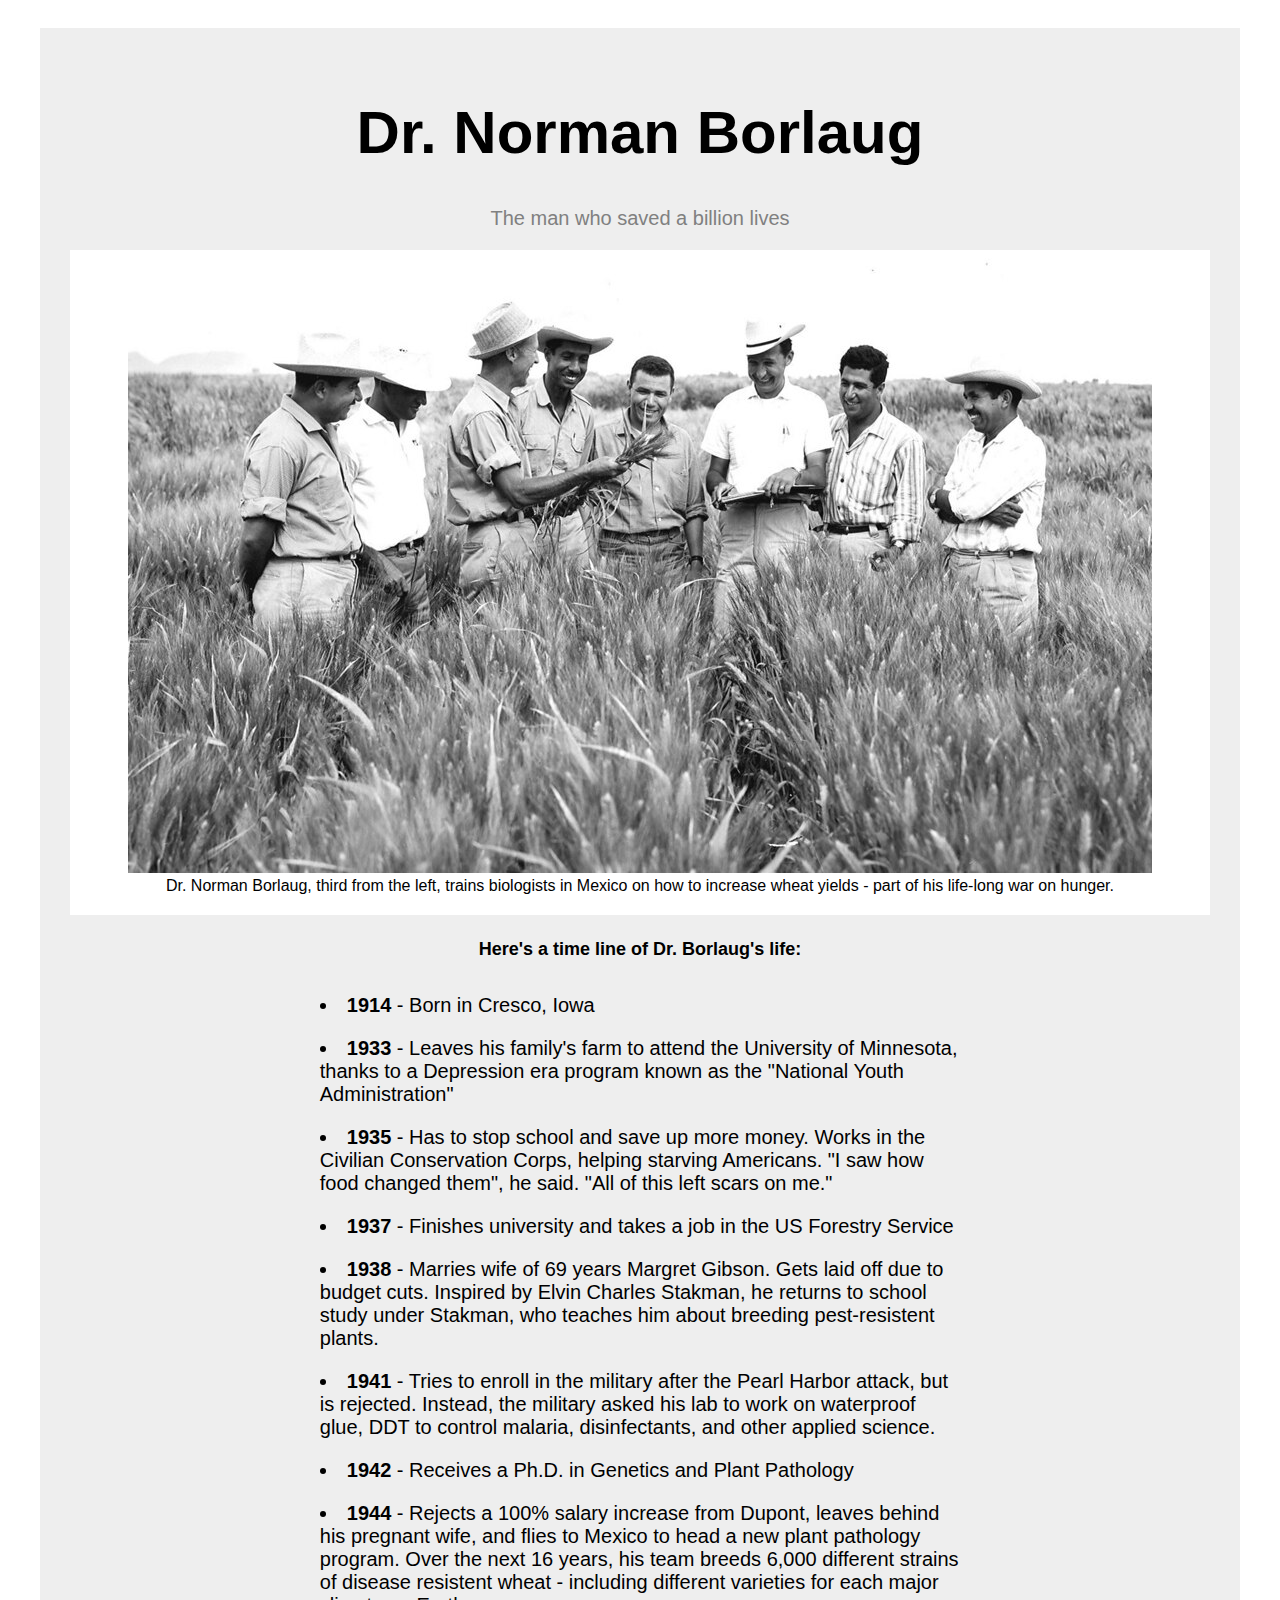
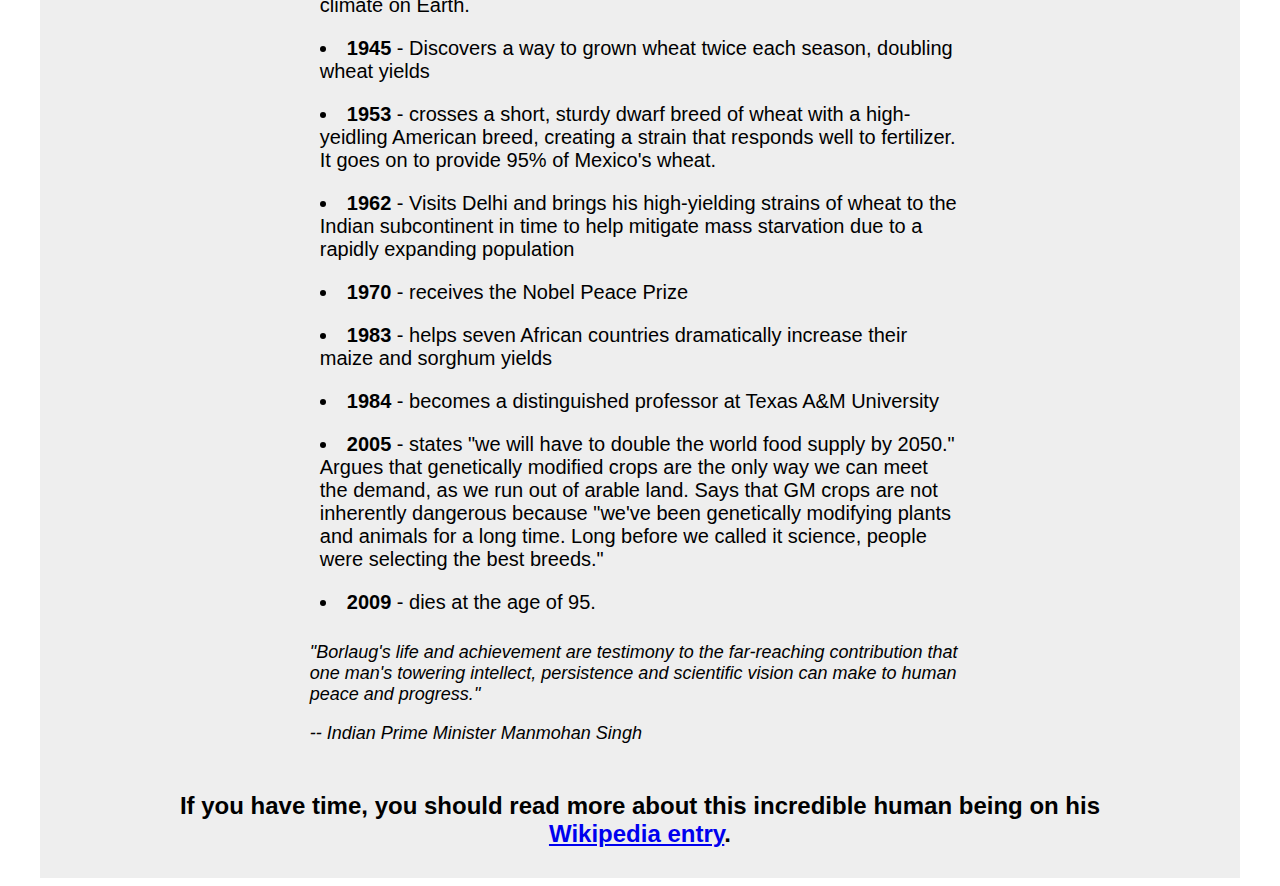
<file: res1/index.html>
<!DOCTYPE html>
<html lang="en">

<head>
    <meta charset="UTF-8">
    <meta name="viewport" content="width=device-width, initial-scale=1.0">
    <link rel="stylesheet" href="style.css">
    <title>Tribute Page</title>

</head>

<body>

    <div id="main">
        <div id="title">
            <h1>Dr. Norman Borlaug</h1>
            <p style="color: grey;">The man who saved a billion lives</p>

        </div>
        <div id="img-div">
            <img style="text-align: center;" src="borlaug.jpg" alt="The man who saved a billion lives" id="image">

            <p id="img-caption">
                Dr. Norman Borlaug, third from the left, trains biologists in Mexico on how to increase wheat yields -
                part of his life-long war on hunger.
            </p>
        </div>

        <div id="tribute-info">

            <h4 class="heading">Here's a time line of Dr. Borlaug's life:</h4>

            <ul>
                <li><strong>1914</strong> - Born in Cresco, Iowa</li>
                <li><strong>1933</strong> - Leaves his family's farm to attend the University of Minnesota, thanks to a
                    Depression era
                    program known as the "National Youth Administration"</li>
                <li><strong>1935</strong> - Has to stop school and save up more money. Works in the Civilian
                    Conservation Corps, helping
                    starving Americans. "I saw how food changed them", he said. "All of this left scars on me."</li>
                <li><strong>1937</strong> - Finishes university and takes a job in the US Forestry Service</li>
                <li><strong>1938</strong> - Marries wife of 69 years Margret Gibson. Gets laid off due to budget cuts.
                    Inspired by Elvin
                    Charles Stakman, he returns to school study under Stakman, who teaches him about breeding
                    pest-resistent plants.</li>
                <li><strong>1941</strong> - Tries to enroll in the military after the Pearl Harbor attack, but is
                    rejected. Instead, the
                    military asked his lab to work on waterproof glue, DDT to control malaria, disinfectants, and other
                    applied science.</li>
                <li><strong>1942</strong> - Receives a Ph.D. in Genetics and Plant Pathology</li>
                <li><strong>1944</strong> - Rejects a 100% salary increase from Dupont, leaves behind his pregnant wife,
                    and flies to
                    Mexico to head a new plant pathology program. Over the next 16 years, his team breeds 6,000
                    different strains of disease resistent wheat - including different varieties for each major climate
                    on Earth.</li>
                <li><strong>1945</strong> - Discovers a way to grown wheat twice each season, doubling wheat yields</li>
                <li><strong>1953</strong> - crosses a short, sturdy dwarf breed of wheat with a high-yeidling American
                    breed, creating a
                    strain that responds well to fertilizer. It goes on to provide 95% of Mexico's wheat.</li>
                <li><strong>1962</strong> - Visits Delhi and brings his high-yielding strains of wheat to the Indian
                    subcontinent in time
                    to help mitigate mass starvation due to a rapidly expanding population</li>
                <li><strong>1970</strong> - receives the Nobel Peace Prize</li>
                <li><strong>1983</strong> - helps seven African countries dramatically increase their maize and sorghum
                    yields</li>
                <li><strong>1984</strong> - becomes a distinguished professor at Texas A&M University</li>
                <li><strong>2005</strong> - states "we will have to double the world food supply by 2050." Argues that
                    genetically
                    modified crops are the only way we can meet the demand, as we run out of arable land. Says that GM
                    crops are not inherently dangerous because "we've been genetically modifying plants and animals for
                    a long time. Long before we called it science, people were selecting the best breeds."</li>
                <li><strong>2009</strong> - dies at the age of 95.</li>
            </ul>

            <p style="font-style: italic;">"Borlaug's life and achievement are testimony to the far-reaching
                contribution that one man's towering
                intellect, persistence and scientific vision can make to human peace and progress."</p>

            <p style="font-style: italic;">-- Indian Prime Minister Manmohan Singh</p>

        </div>


        <div class="footer">

            <h2 style="text-align: center;">If you have time, you should read more about this incredible human being on his <a id="tribute-link" href="https://en.wikipedia.org/wiki/Norman_Borlaug" target="_blank">Wikipedia entry</a>.</h2>
        </div>

    </div>



    <script src="https://cdn.freecodecamp.org/testable-projects-fcc/v1/bundle.js"></script>

</body>

</html>
</file>
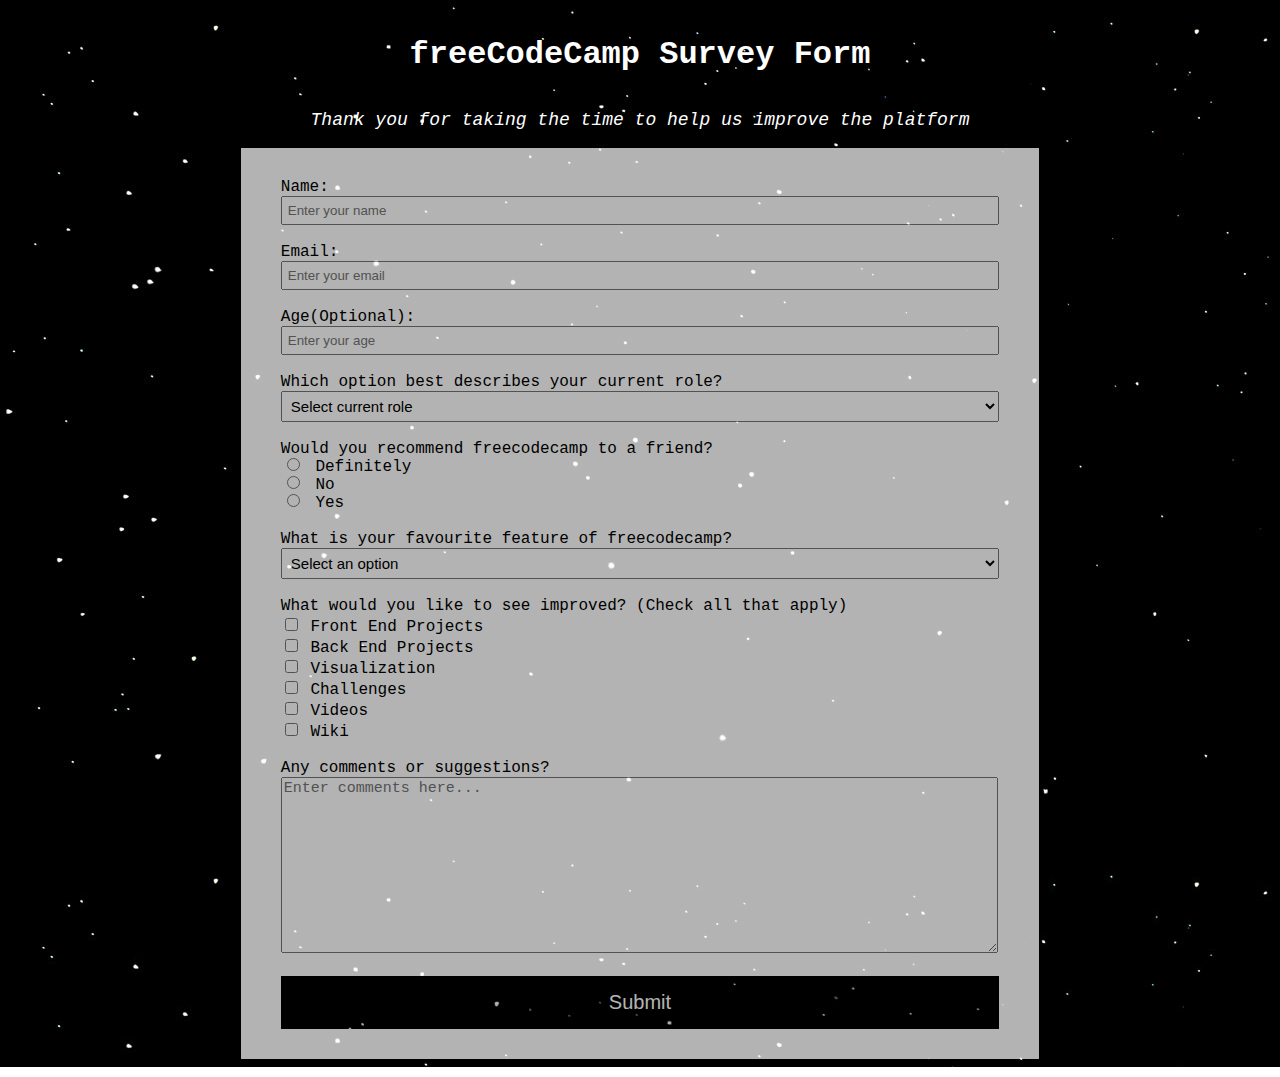
<file: res2/index.html>
<!DOCTYPE html>
<html lang="en">

<head>
    <meta charset="UTF-8">
    <link rel="stylesheet" href="style.css">
    <meta name="viewport" content="width=device-width, initial-scale=1.0">
    <title>Survey Form</title>
</head>

<body>
    <h1 id="title">freeCodeCamp Survey Form</h1>
    <p id="description"><i>Thank you for taking the time to help us improve the platform</i></p>


    <div id="form-container">
        <form id="survey-form">
            <label for="name" id="name-label">
                Name:
            </label>
            <br>

            <input type="text" name="name" class="text-input" id="name" placeholder="Enter your name" required>
            <br>
            <br>
            <label for="email" id="email-label">
                Email:
            </label>
            <br>

            <input type="email" name="email" class="text-input" id="email" placeholder="Enter your email" required>
            <br>
            <br>
            <label for="number" id="number-label">
                Age(Optional):
            </label>
            <br>
            <input type="number" name="age" min="10" max="99" id="number" class="text-input"
                placeholder="Enter your age">
            <br>
            <br>
            <label for="dropdown">
                Which option best describes your current role?
            </label>
            <select name="description" id="dropdown">
                <option value="" selected="selected" disabled>Select current role</option>
                <option value="student">Student</option>
                <option value="full-time">Full time developer</option>
                <option value="full-learner">Full time learner</option>
                <option value="not-say">Prefer not to say</option>
                <option value="other">Other</option>
            </select>
            <br>
            <br>
            <label for="radio">Would you recommend freecodecamp to a friend?</label>
            <br>
            <input type="radio" class="radio" name="answer" id="definitely" value="definitely">
            <label class="radio" for="definitely">Definitely</label>
            </label>
            <br>
            <input type="radio" class="radio" name="answer" id="no" value="no">
            <label class="radio" for="no">No</label>
            </label>
            <br>
            <input type="radio" class="radio" name="answer" id="yes" value="yes">
            <label class="radio" for="yes">Yes</label>
            </label>
            <br>
            <br>
            <label for="dropdown-2">
                What is your favourite feature of freecodecamp?
            </label>
            <select name="description" id="dropdown-2">
                <option value="" selected="selected" disabled>Select an option</option>
                <option value="challenges">Challenges</option>
                <option value="projects">Projects</option>
                <option value="community">Community</option>
                <option value="open-source">Open Source</option>
            </select>
            <br>
            <br>
            <label for="boxes">What would you like to see improved? (Check all that apply)</label>
            <br>
            <input type="checkbox" id="front-end" name="front-end" value="front-end">
            <label for="vehicle1">Front End Projects</label><br>
            <input type="checkbox" id="back-end" name="back-end" value="back-end">
            <label for="vehicle2">Back End Projects</label><br>
            <input type="checkbox" id="visualization" name="visualization" value="visualization">
            <label for="vehicle3">Visualization</label><br>
            <input type="checkbox" id="challenges" name="challenges" value="challenges">
            <label for="vehicle1">Challenges</label><br>
            <input type="checkbox" id="videos" name="videos" value="videos">
            <label for="vehicle2">Videos</label><br>
            <input type="checkbox" id="wiki" name="wiki" value="wiki">
            <label for="vehicle3">Wiki</label><br><br>
            <label for="comment">Any comments or suggestions?</label>
            <textarea name="comment" id="comment" cols="30" rows="10" placeholder="Enter comments here..."></textarea>
            <br>
            <br>
            <button id="submit" type="submit">Submit</button>

        </form>
    </div>


    <script src="https://cdn.freecodecamp.org/testable-projects-fcc/v1/bundle.js"></script>

</body>

</html>
</file>
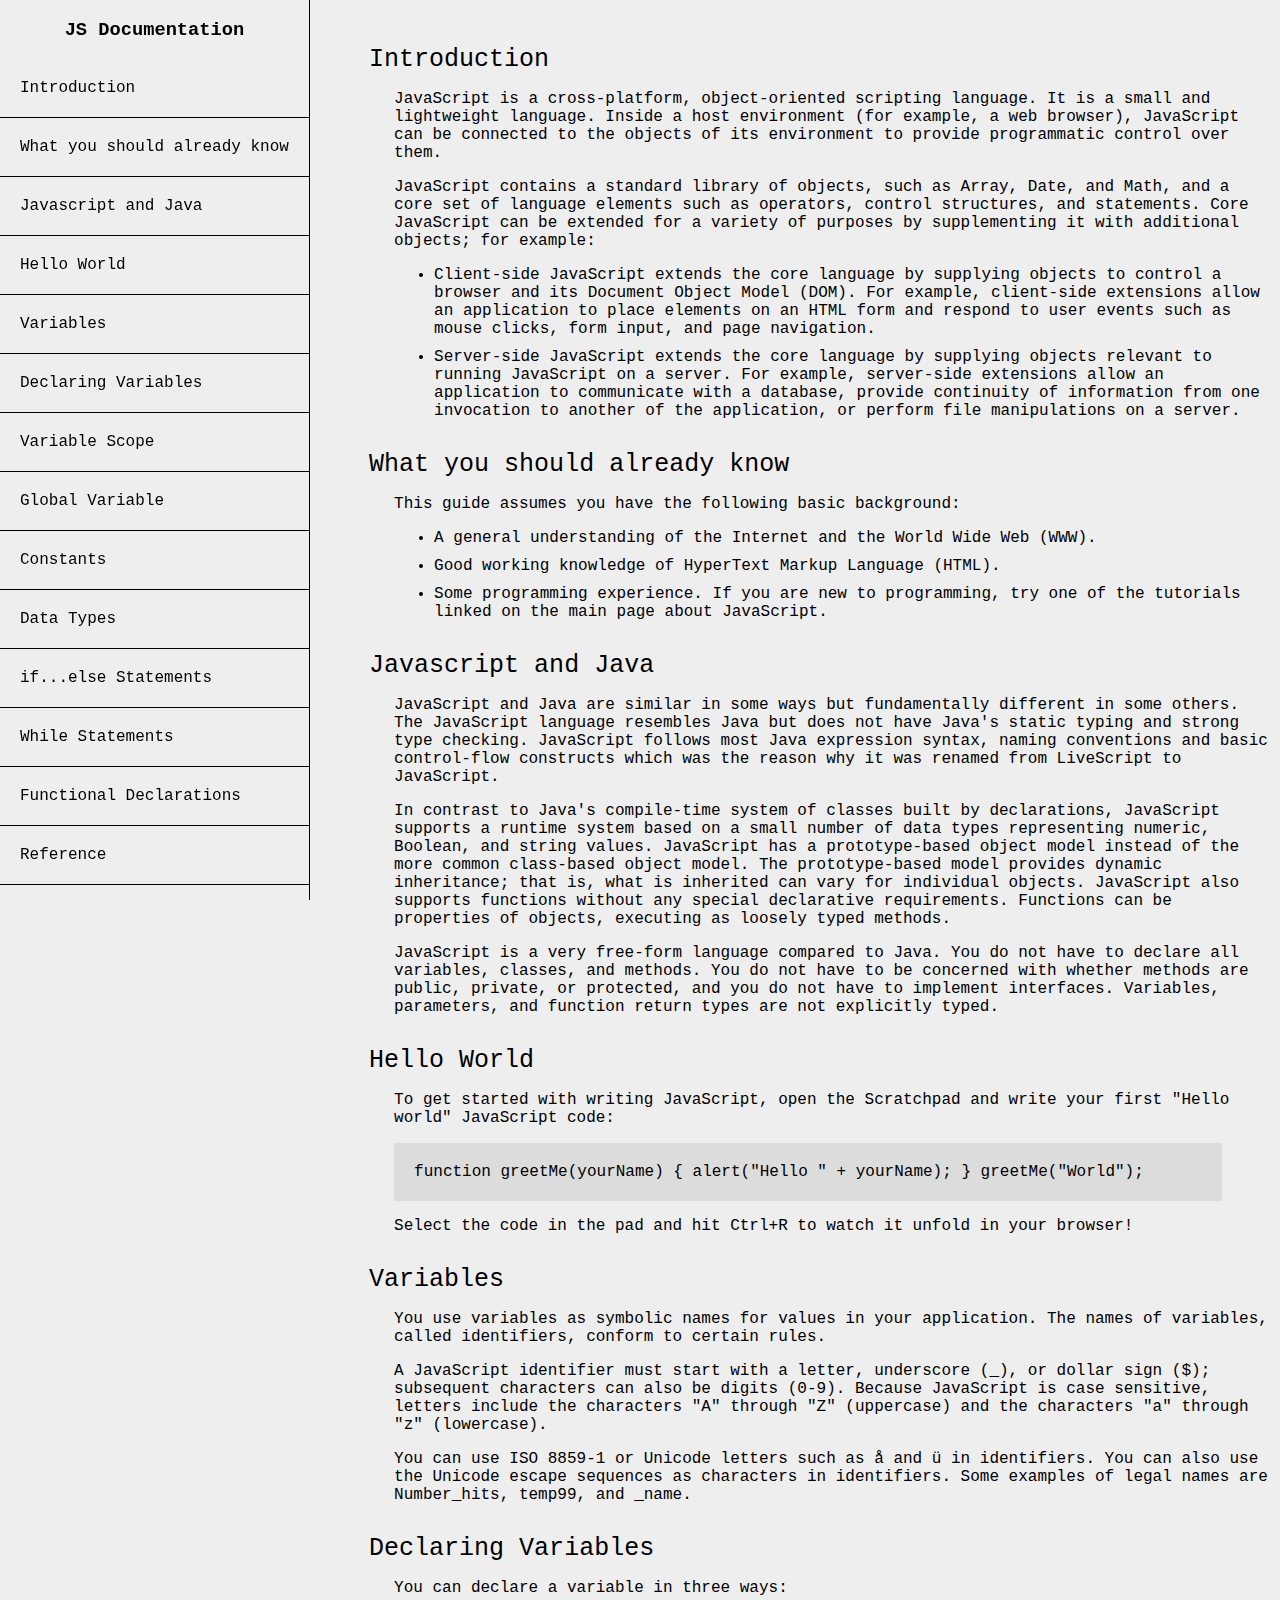
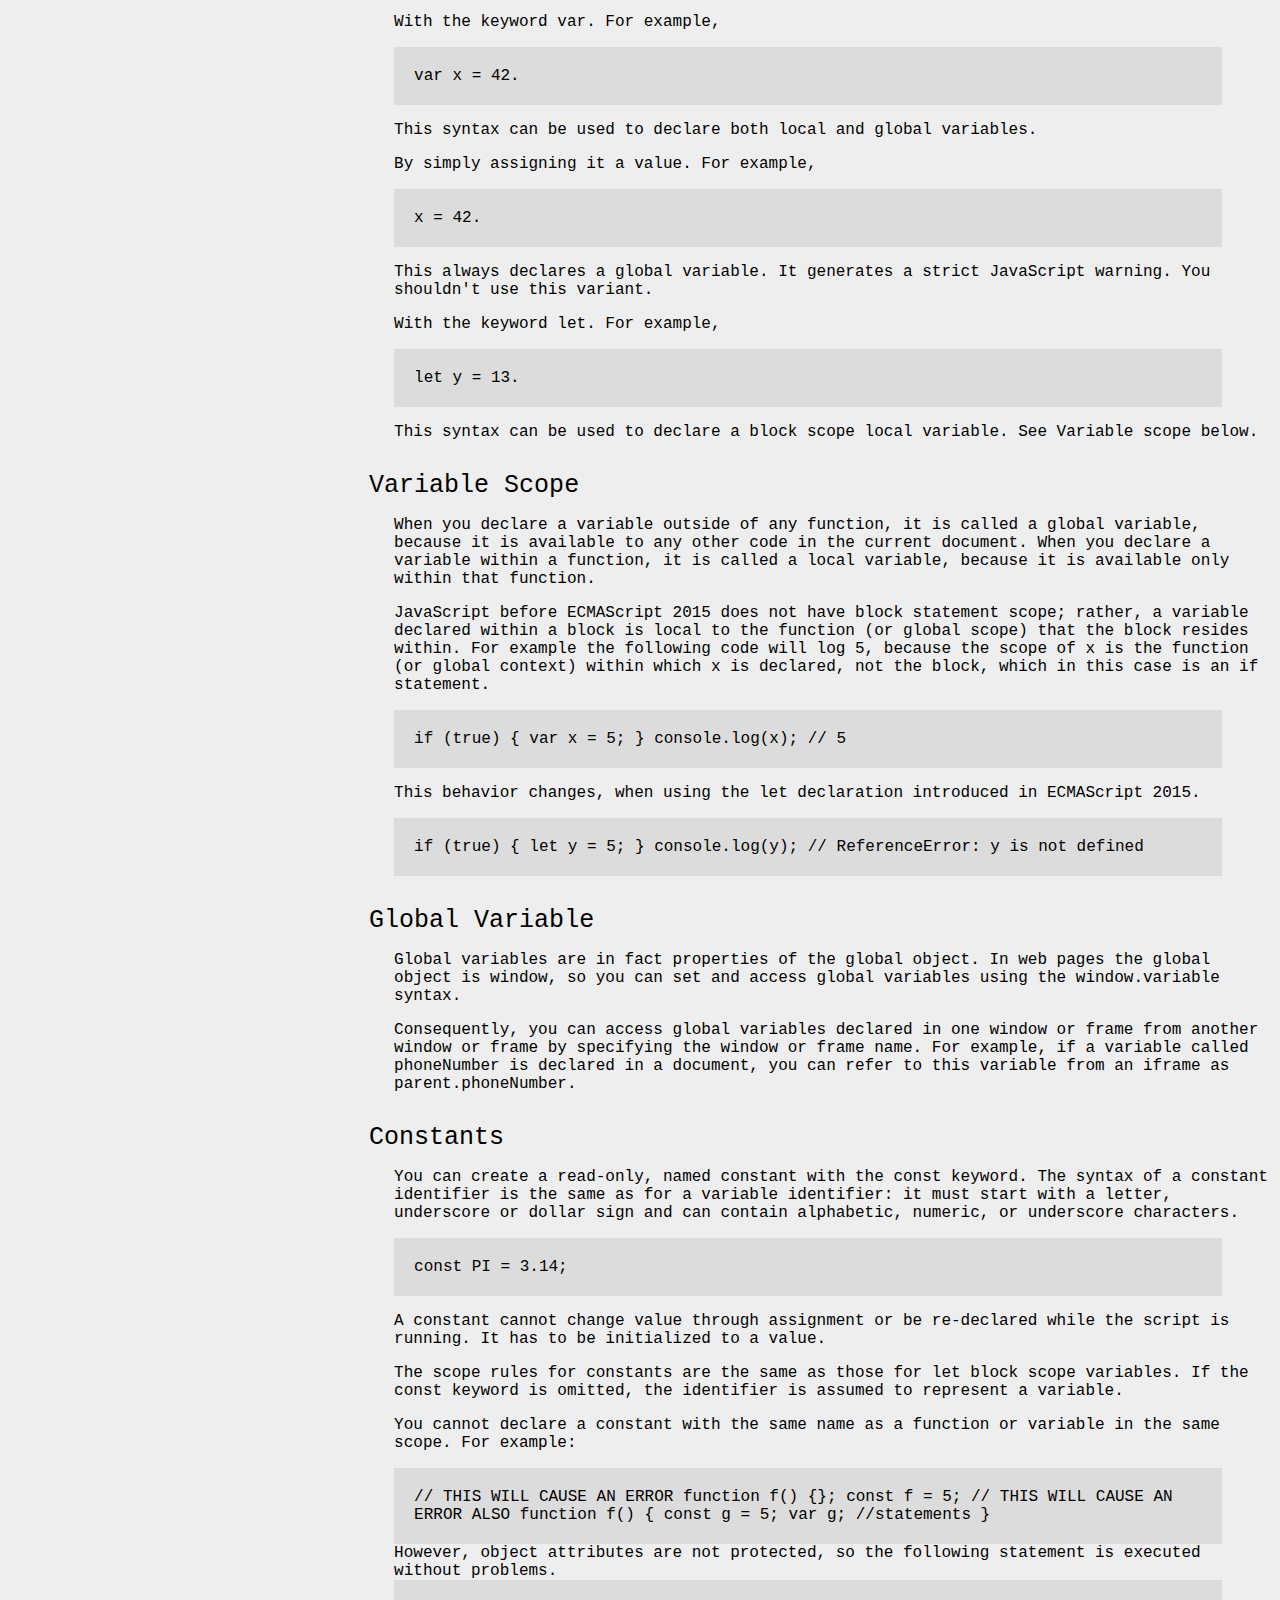
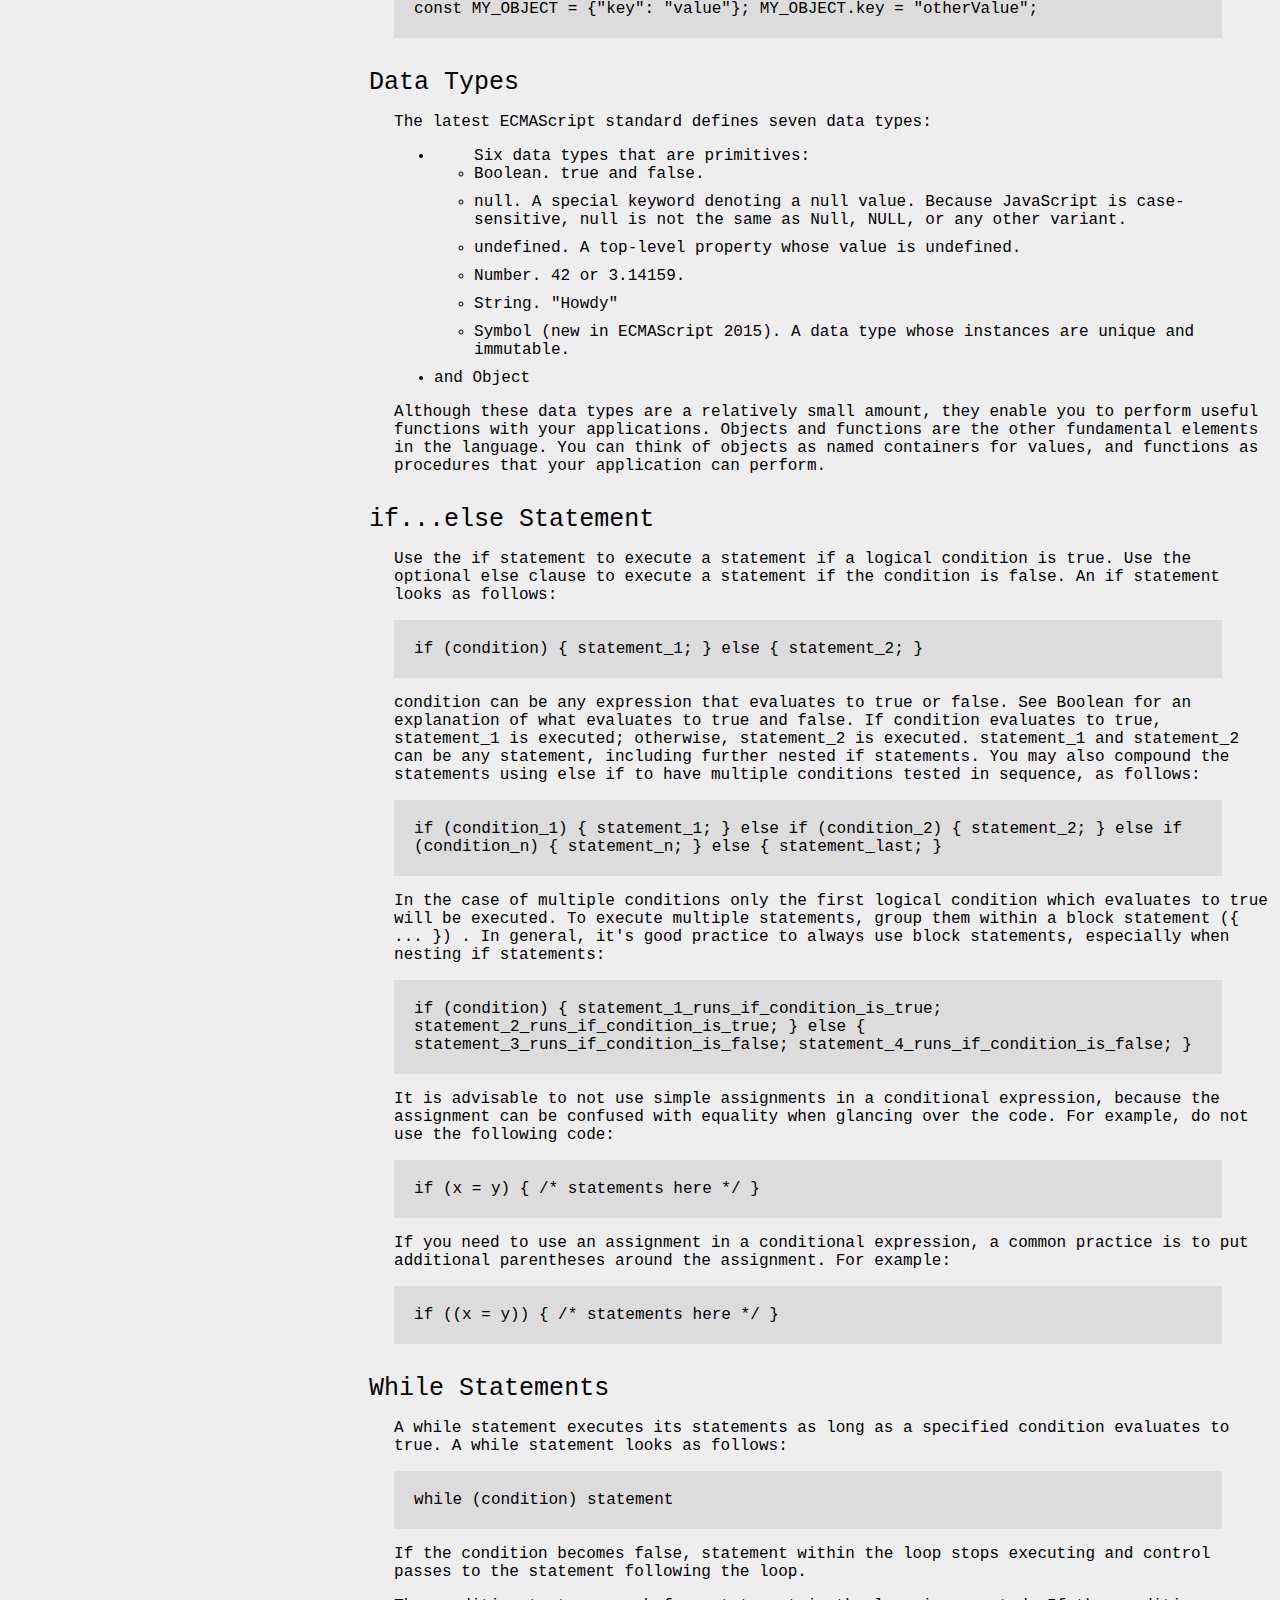
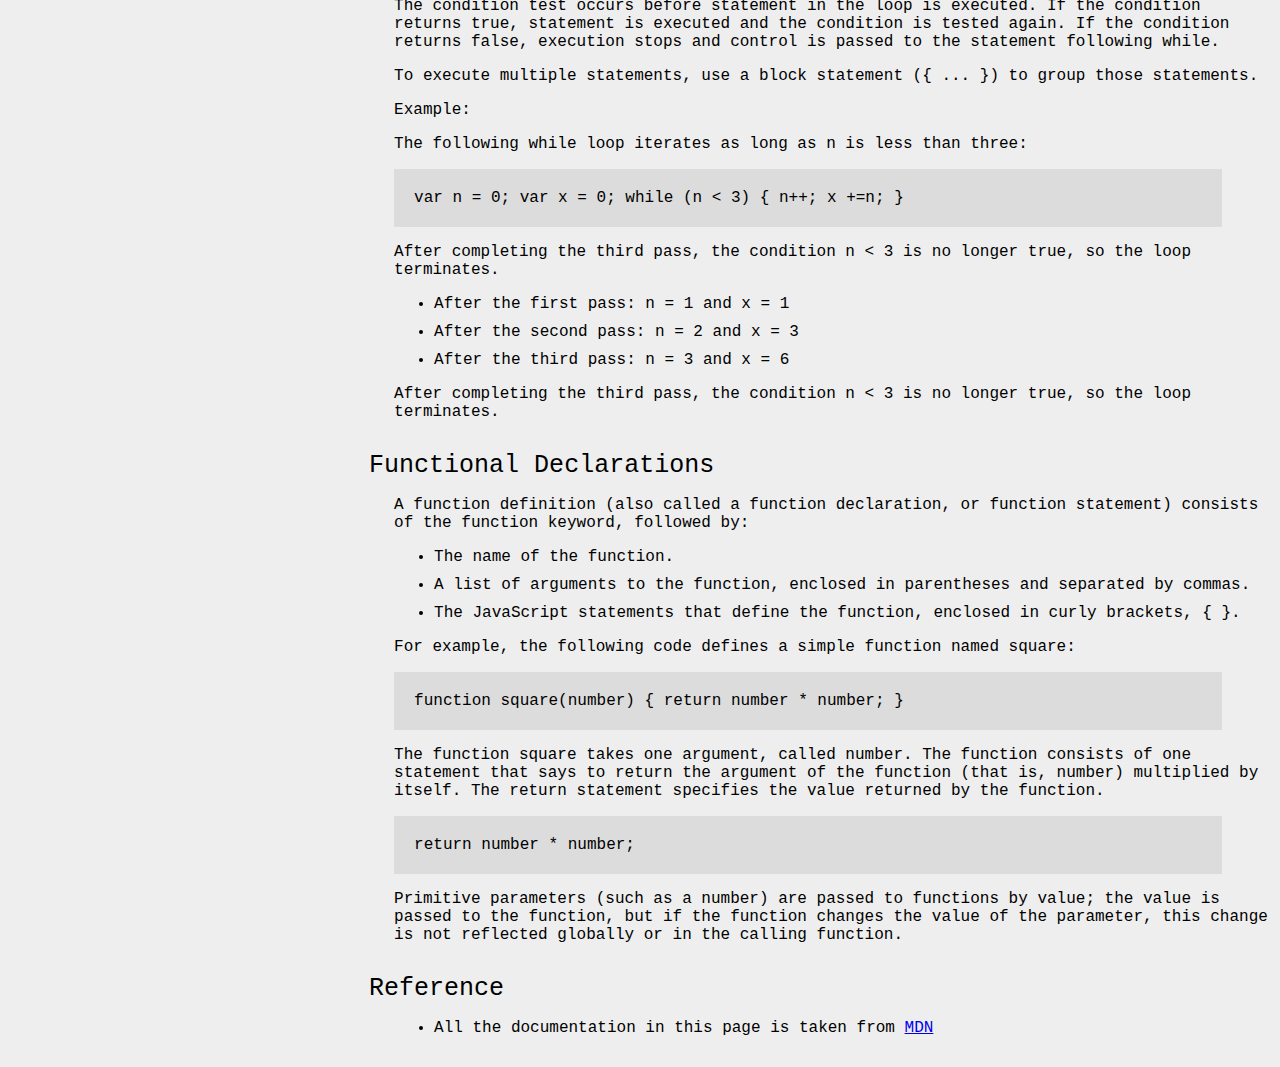
<file: res4/index.html>
<!DOCTYPE html>
<html lang="en">

<head>
    <meta charset="UTF-8">
    <meta name="viewport" content="width=device-width, initial-scale=1.0">
    <link rel="stylesheet" href="style.css">
    <title>Technical Documentation</title>
</head>

<body>
    <div id="container">

        <div id="left">
            <nav id="navbar">
                <h3>JS Documentation</h3>
                <ul style="list-style-type: none;">
                    <li class="nav-link"><a href="#Introduction">Introduction</a></li>
                    <li class="nav-link"><a href="#What_you_should_already_know">What you should already know</a></li>
                    <li class="nav-link"><a href="#Javascript_and_Java">Javascript and Java</a></li>
                    <li class="nav-link"><a href="#Hello_World">Hello World</a></li>
                    <li class="nav-link"><a href="#Variables">Variables</a></li>
                    <li class="nav-link"><a href="#Declaring_Variables">Declaring Variables</a></li>
                    <li class="nav-link"><a href="#Variable_Scope">Variable Scope</a></li>
                    <li class="nav-link"><a href="#Global_Variable">Global Variable</a></li>
                    <li class="nav-link"><a href="#Constants">Constants</a></li>
                    <li class="nav-link"><a href="#Data_Types">Data Types</a></li>
                    <li class="nav-link"><a href="#if...else_Statements">if...else Statements</a></li>
                    <li class="nav-link"><a href="#While_Statements">While Statements</a></li>
                    <li class="nav-link"><a href="#Functional_Declarations">Functional Declarations</a></li>
                    <li class="nav-link"><a href="#Reference">Reference</a></li>
                </ul>
            </nav>
        </div>
        <div id="right">
            <main id="main-doc">
                <section class="main-section" id="Introduction">
                    <header>Introduction</header>
                    <div class="section-body">
                        <p>JavaScript is a cross-platform, object-oriented scripting language. It is a small and
                            lightweight
                            language. Inside a host environment (for example, a web browser), JavaScript can be
                            connected to
                            the objects of its environment to provide programmatic control over them.</p>

                        <p>JavaScript contains a standard library of objects, such as Array, Date, and Math, and a core
                            set
                            of language elements such as operators, control structures, and statements. Core JavaScript
                            can
                            be extended for a variety of purposes by supplementing it with additional objects; for
                            example:
                        </p>
                        <ul>
                            <li>Client-side JavaScript extends the core language by supplying objects to control a
                                browser and its Document Object Model (DOM). For example, client-side extensions allow
                                an application to place elements on an HTML form and respond to user events such as
                                mouse clicks, form input, and page navigation.</li>
                            <li>Server-side JavaScript extends the core language by supplying objects relevant to
                                running JavaScript on a server. For example, server-side extensions allow an application
                                to communicate with a database, provide continuity of information from one invocation to
                                another of the application, or perform file manipulations on a server.</li>
                        </ul>
                    </div>


                </section>
                <section class="main-section" id="What_you_should_already_know">
                    <header>What you should already know</header>
                    <div class="section-body">
                        <p> This guide assumes you have the following basic background:</p>
                        <ul>
                            <li>A general understanding of the Internet and the World Wide Web (WWW).</li>
                            <li>Good working knowledge of HyperText Markup Language (HTML).</li>
                            <li>Some programming experience. If you are new to programming, try one of the tutorials
                                linked on the main page about JavaScript.</li>
                        </ul>
                    </div>
                </section>
                <section class="main-section" id="Javascript_and_Java">
                    <header>Javascript and Java</header>
                    <div class="section-body">
                        <p>JavaScript and Java are similar in some ways but fundamentally different in some others. The
                            JavaScript language resembles Java but does not have Java's static typing and strong type
                            checking. JavaScript follows most Java expression syntax, naming conventions and basic
                            control-flow constructs which was the reason why it was renamed from LiveScript to
                            JavaScript.</p>

                        <p>In contrast to Java's compile-time system of classes built by declarations, JavaScript
                            supports a runtime system based on a small number of data types representing numeric,
                            Boolean, and string values. JavaScript has a prototype-based object model instead of the
                            more common class-based object model. The prototype-based model provides dynamic
                            inheritance; that is, what is inherited can vary for individual objects. JavaScript also
                            supports functions without any special declarative requirements. Functions can be properties
                            of objects, executing as loosely typed methods.</p>

                        <p>JavaScript is a very free-form language compared to Java. You do not have to declare all
                            variables, classes, and methods. You do not have to be concerned with whether methods are
                            public, private, or protected, and you do not have to implement interfaces. Variables,
                            parameters, and function return types are not explicitly typed.</p>
                    </div>
                </section>
                <section class="main-section" id="Hello_World">
                    <header>Hello World</header>
                    <div class="section-body">
                        <p>To get started with writing JavaScript, open the Scratchpad and write your first "Hello
                            world" JavaScript code:</p>
                        <div class="code">function greetMe(yourName) { alert("Hello " + yourName); }
                            greetMe("World");</div>
                        <p>Select the code in the pad and hit Ctrl+R to watch it unfold in your browser!
                        </p>
                    </div>

                </section>
                <section class="main-section" id="Variables">
                    <header>Variables</header>
                    <div class="section-body">
                        <p>You use variables as symbolic names for values in your application. The names of variables,
                            called identifiers, conform to certain rules.</p>

                        <p>A JavaScript identifier must start with a letter, underscore (_), or dollar sign ($);
                            subsequent characters can also be digits (0-9). Because JavaScript is case sensitive,
                            letters include the characters "A" through "Z" (uppercase) and the characters "a" through
                            "z" (lowercase).</p>

                        <p>You can use ISO 8859-1 or Unicode letters such as å and ü in identifiers. You can also use
                            the Unicode escape sequences as characters in identifiers. Some examples of legal names are
                            Number_hits, temp99, and _name.</p>
                    </div>
                </section>
                <section class="main-section" id="Declaring_Variables">
                    <header>Declaring Variables</header>
                    <div class="section-body">
                        <p>You can declare a variable in three ways:</p>
                        <p>With the keyword var. For example,</p>
                        <div class="code">
                            var x = 42.
                        </div>
                        <p>This syntax can be used to declare both local and global variables.</p>

                        <p>By simply assigning it a value. For example,</p>
                        <div class="code">x = 42.</div>
                        <p>This always declares a global variable. It generates a strict JavaScript warning. You
                            shouldn't
                            use this variant.</p>

                        <p>With the keyword let. For example,</p>
                        <div class="code">let y = 13.</div>
                        <p>This syntax can be used to declare a block scope local variable. See Variable scope below.
                        </p>

                    </div>
                </section>
                <section class="main-section" id="Variable_Scope">
                    <header>Variable Scope</header>
                    <div class="section-body">
                        <p>When you declare a variable outside of any function, it is called a global variable, because
                            it is available to any other code in the current document. When you declare a variable
                            within a function, it is called a local variable, because it is available only within that
                            function.</p>

                        <p>JavaScript before ECMAScript 2015 does not have block statement scope; rather, a variable
                            declared within a block is local to the function (or global scope) that the block resides
                            within. For example the following code will log 5, because the scope of x is the function
                            (or global context) within which x is declared, not the block, which in this case is an if
                            statement.</p>

                        <div class="code">if (true) { var x = 5; } console.log(x); // 5</div>
                        <p> This behavior changes, when using the let declaration introduced in ECMAScript 2015.</p>

                        <div class="code">if (true) { let y = 5; } console.log(y); // ReferenceError: y is not
                            defined</div>
                    </div>
                </section>
                <section class="main-section" id="Global_Variable">
                    <header>Global Variable</header>
                    <div class="section-body">
                        <p>Global variables are in fact properties of the global object. In web pages the global object
                            is window, so you can set and access global variables using the window.variable syntax.</p>

                        <p>Consequently, you can access global variables declared in one window or frame from another
                            window or frame by specifying the window or frame name. For example, if a variable called
                            phoneNumber is declared in a document, you can refer to this variable from an iframe as
                            parent.phoneNumber.</p>
                    </div>

                </section>
                <section class="main-section" id="Constants">
                    <header>Constants</header>
                    <div class="section-body">
                        <p>You can create a read-only, named constant with the const keyword. The syntax of a constant
                            identifier is the same as for a variable identifier: it must start with a letter, underscore
                            or dollar sign and can contain alphabetic, numeric, or underscore characters.</p>

                        <div class="code">const PI = 3.14;</div>
                        <p>A constant cannot change value through assignment or be re-declared while the script is
                            running. It has to be initialized to a value.</p>

                        <p>The scope rules for constants are the same as those for let block scope variables. If the
                            const keyword is omitted, the identifier is assumed to represent a variable.</p>

                        <p>You cannot declare a constant with the same name as a function or variable in the same scope.
                            For example:</p>

                        <div class="code">// THIS WILL CAUSE AN ERROR function f() {}; const f = 5; // THIS WILL
                            CAUSE AN ERROR ALSO function f() { const g = 5; var g; //statements
                            }</div>
                        <div>However, object attributes are not protected, so the following statement is executed
                            without problems.</div>
                        <div class="code">const MY_OBJECT = {"key": "value"}; MY_OBJECT.key = "otherValue";</div>
                    </div>
                </section>
                <section class="main-section" id="Data_Types">
                    <header>Data Types</header>
                    <div class="section-body">
                        <p>The latest ECMAScript standard defines seven data types:</p>
                        <ul>
                            <li>
                                <ul>Six data types that are primitives:

                                    <li>Boolean. true and false.</li>
                                    <li>null. A special keyword denoting a null value. Because JavaScript is
                                        case-sensitive, null is not the same as Null, NULL, or any other variant.</li>
                                    <li>undefined. A top-level property whose value is undefined.</li>
                                    <li>Number. 42 or 3.14159.</li>
                                    <li>String. "Howdy"</li>
                                    <li>Symbol (new in ECMAScript 2015). A data type whose instances are unique and
                                        immutable.</li>
                                </ul>
                            </li>
                            <li>and Object</li>
                        </ul>
                        Although these data types are a relatively small amount, they enable you to perform useful
                        functions with your applications. Objects and functions are the other fundamental elements in
                        the language. You can think of objects as named containers for values, and functions as
                        procedures that your application can perform.
                    </div>
                </section>
                <section class="main-section" id="if...else_Statements">
                    <header>if...else Statement</header>
                    <div class="section-body">
                        <p>Use the if statement to execute a statement if a logical condition is true. Use the optional
                            else clause to execute a statement if the condition is false. An if statement looks as
                            follows:</p>
                        <div class="code">if (condition) { statement_1; } else { statement_2; }</div>
                        <p>condition can be any expression that evaluates to true or false. See Boolean for an
                            explanation of what evaluates to true and false. If condition evaluates to true, statement_1
                            is executed; otherwise, statement_2 is executed. statement_1 and statement_2 can be any
                            statement, including further nested if statements.
                            You may also compound the statements using else if to have multiple conditions tested in
                            sequence, as follows:</p>

                        <div class="code">if (condition_1) { statement_1; } else if (condition_2) { statement_2;
                            } else if (condition_n) { statement_n; } else { statement_last; }</div>
                        <p>In the case of multiple conditions only the first logical condition which evaluates to true
                            will be executed. To execute multiple statements, group them within a block statement ({ ...
                            }) . In general, it's good practice to always use block statements, especially when nesting
                            if statements:</p>
                        <div class="code">if (condition) { statement_1_runs_if_condition_is_true;
                            statement_2_runs_if_condition_is_true; } else {
                            statement_3_runs_if_condition_is_false;
                            statement_4_runs_if_condition_is_false; }</div>
                        <p>It is advisable to not use simple assignments in a conditional expression, because the
                            assignment can be confused with equality when glancing over the code. For example, do not
                            use the following code:</p>
                        <div class="code">if (x = y) { /* statements here */ }</div>
                        <p>If you need to use an assignment in a conditional expression, a common practice is to put
                            additional parentheses around the assignment. For example:</p>
                        <div class="code">if ((x = y)) { /* statements here */ }</div>
                    </div>
                </section>
                <section class="main-section" id="While_Statements">
                    <header>While Statements</header>
                    <div class="section-body">
                        <p> A while statement executes its statements as long as a specified condition evaluates to
                            true. A while statement looks as follows:</p>
                        <div class="code">while (condition) statement</div>
                        <p>If the condition becomes false, statement within the loop stops executing and control passes
                            to the statement following the loop.</p>
                        <p>The condition test occurs before statement in the loop is executed. If the condition returns
                            true, statement is executed and the condition is tested again. If the condition returns
                            false, execution stops and control is passed to the statement following while.</p>

                        <p>To execute multiple statements, use a block statement ({ ... }) to group those statements.
                        </p>

                        <p>Example:</p>
                        <p>The following while loop iterates as long as n is less than three:</p>
                        <div class="code">var n = 0; var x = 0; while (n < 3) { n++; x +=n; }</div>
                                <p>After completing the third pass, the condition n < 3 is no longer true, so the loop
                                        terminates. </p>
                                        <ul>
                                            <li> After the first pass: n = 1 and x = 1</li>
                                            <li>After the second pass: n = 2 and x = 3 </li>
                                            <li>After the third pass: n = 3 and x = 6</li>
                                        </ul>
                                        <p>After completing the third pass, the condition n < 3 is no longer true, so
                                                the loop terminates. </p>
                        </div>
                </section>
                <section class="main-section" id="Functional_Declarations">
                    <header>Functional Declarations</header>
                    <div class="section-body">

                        <p>A function definition (also called a function declaration, or function statement) consists of
                            the function keyword, followed by:</p>
                        <ul>
                            <li>The name of the function.</li>
                            <li>A list of arguments to the function, enclosed in parentheses and separated by commas.
                            </li>
                            <li>The JavaScript statements that define the function, enclosed in curly brackets, { }.
                            </li>
                        </ul>

                        <p>For example, the following code defines a simple function named square:</p>
                        <div class="code">function square(number) { return number * number; }</div>
                        <p>The function square takes one argument, called number. The function consists of one statement
                            that says to return the argument of the function (that is, number) multiplied by itself. The
                            return statement specifies the value returned by the function.</p>
                        <div class="code">return number * number;</div>
                        <p>Primitive parameters (such as a number) are passed to functions by value; the value is passed
                            to the function, but if the function changes the value of the parameter, this change is not
                            reflected globally or in the calling function.</p>
                    </div>
                </section>
                <section class="main-section" id="Reference">
                    <header>Reference</header>
                    <div class="section-body">
                        <ul>
                            <li>All the documentation in this page is taken from <a href="https://developer.mozilla.org/en-US/docs/Web/JavaScript/Guide">MDN</a></li>
                        </ul>
                    </div>
                </section>

            </main>
        </div>
    </div>

</body>

</html>
</file>
<file: res1/style.css>
body{
    display: flex;
    justify-content: center;
    padding-top: 20px;
}
#main{
    background-color: #eee;
    /* margin: 15 10 15 10; */
    width: 95%;
    padding-top: 30px;
    /* text-align: center; */
    
}

#title{
    text-align: center;
    font-size: 30px;
    font-family: -apple-system, BlinkMacSystemFont, 'Segoe UI', Roboto, Oxygen, Ubuntu, Cantarell, 'Open Sans', 'Helvetica Neue', sans-serif;
}

#title p{
    font-size: 20px;
}

#img-div{
    width: 95%;
    background-color: white;
    text-align: center;
    margin: auto;
    
}

#img-caption{
    width: 90%;
    padding-bottom:20px;
    font-family: -apple-system, BlinkMacSystemFont, 'Segoe UI', Roboto, Oxygen, Ubuntu, Cantarell, 'Open Sans', 'Helvetica Neue', sans-serif;
    margin: auto;
}
#image{
    max-width: 100%;
   
    /* width: 90%; */
}
img{

    max-width: 100%;
    height: auto;

}

#tribute-info{
    width: 55%;
    font-size: 18px;
    font-family: -apple-system, BlinkMacSystemFont, 'Segoe UI', Roboto, Oxygen, Ubuntu, Cantarell, 'Open Sans', 'Helvetica Neue', sans-serif;
    /* text-align: center; */
    margin: auto;

}
ul{
    list-style-position: inside;
    padding: 0px;
}

li{
    padding: 10px;
    font-size: 20px;
}
.heading{
    text-align: center;
}

.footer{
    width: 80%;
    padding: 10px;
    margin: auto;
    font-family: -apple-system, BlinkMacSystemFont, 'Segoe UI', Roboto, Oxygen, Ubuntu, Cantarell, 'Open Sans', 'Helvetica Neue', sans-serif;

}
</file>
<file: res2/style.css>
body{
    background-image: url('sky.jpg');
    font-family: 'Courier New', Courier, monospace;

}

#title{
    color: white;
    text-align: center;
    padding: 15px;
}

#description{
    color: white;
    text-align: center;
    font-size: 18px;
    
}

#form-container{
    width: 60%;
    background-color: white;
    opacity: .7;
    margin: auto;
    padding: 20px;
}

#survey-form{
    padding:10px 20px 10px 20px;
    
}


label{
    color: black;
    
   
    
}

.text-input{
    
    width: 98%;
    margin: auto;
    padding: 5px;

}
select{
    width: 100%;
    padding: 5px;
    font-size: 15px;
}
option{
    font-family: 'Courier New', Courier, monospace;
    font-size: 15px;
}
input[type=radio]{
    width: 25px;
    margin: 0px;
    color: white;
}
.radio{
    display: inline-block;
}
textarea{
    width: 99%;
    font-size: 15px;
}

#submit{
    width: 100%;
    color: white;
    background-image: url('sky.jpg');
    border: none;
    padding: 15px;
    cursor: pointer;
    font-size: 20px;
}
</file>
<file: res4/style.css>
body{
    margin: 0px;
    padding: 0px;
    font-family: 'Courier New', Courier, monospace;
    
    background-color: #eeeeee;
    
}
#container{

    display: flex;
    flex-direction: row;


}
#main-doc{
    /* width: 77%; */
    
    /* z-index: 1; */
}
.code {
    width: 90%;
    padding: 20px;
    background-color: gainsboro;
}

#main-doc header{
    font-size: 25px;
}

#main-doc .section-body{
    margin-left: 25px;
}

#main-doc .main-section{
    margin-bottom: 30px;
}

#main-doc li{
    margin-bottom: 10px;
}
#left{
    width: 23%;
}

#navbar a{
    color: black;
    text-decoration: none;
}
#navbar a:visited{
    color: black;
}
#right{
    width: 77%;
    margin-left: 100px;
    margin-top: 45px;
    margin-right: 10px;
}
#navbar{
    margin: 0px;
    padding: 0px;
    height: 100%;
    
    z-index: 1;
    position: fixed;
    border-right: 1px solid black;
    overflow-y: scroll;
    clear: both;
   
}
#navbar ul{
    list-style-type: none;
    margin: 0;
    padding: 0px;
}

#navbar li{
    left: 0;
    padding: 20px;
    border-bottom: 1px solid black;
}

#navbar h3{
    text-align: center;
}
</file>
